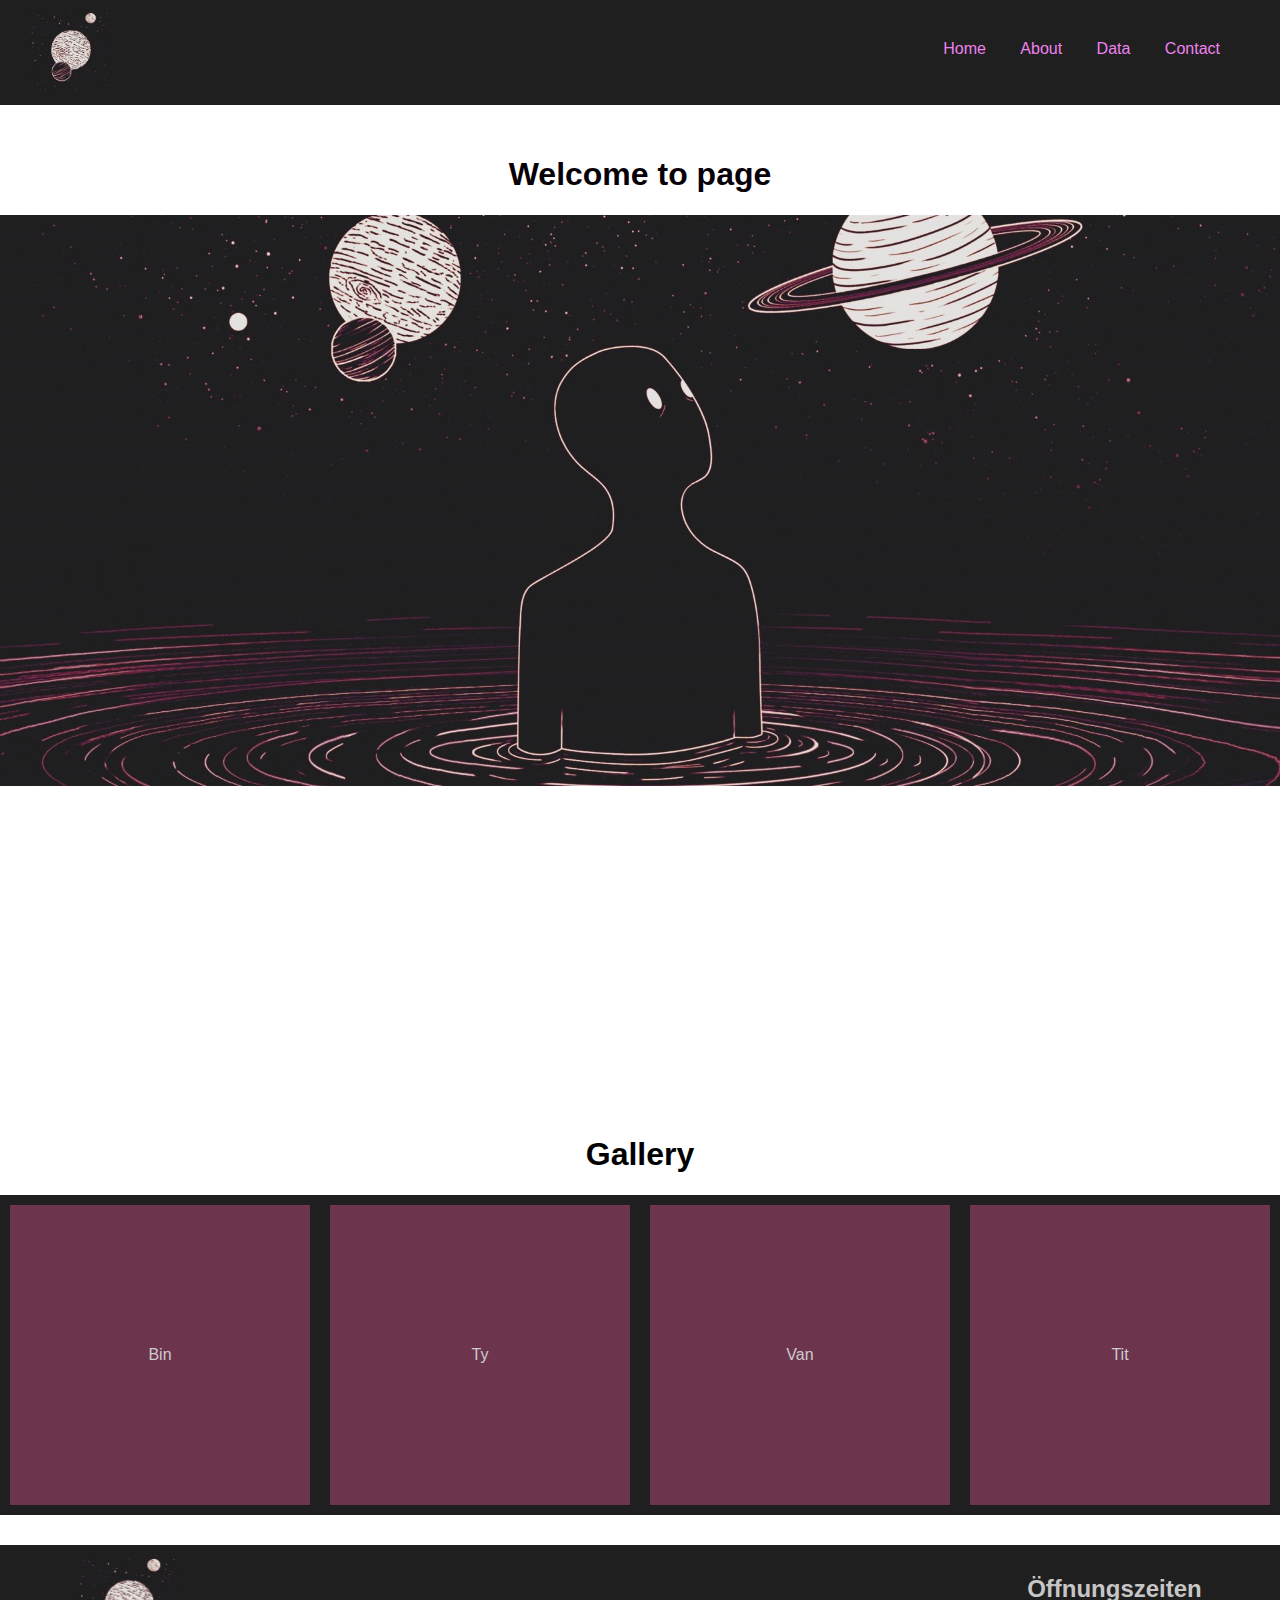
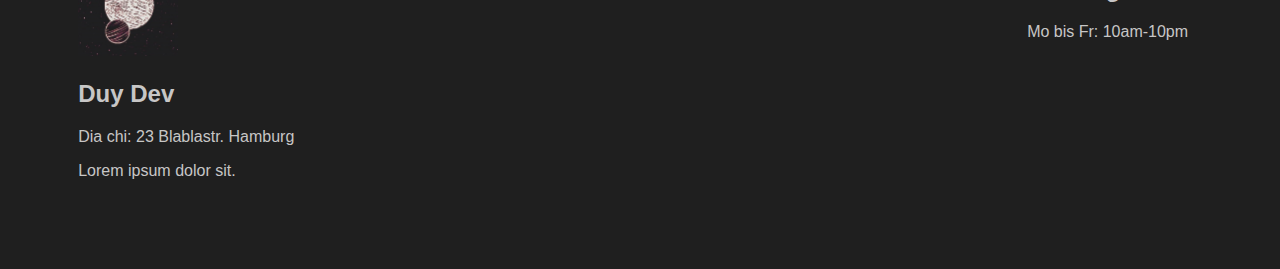
<file: index.html>
<!DOCTYPE html>
<html lang="en">
  <head>
    <meta charset="UTF-8" />
    <meta name="viewport" content="width=device-width, initial-scale=1.0" />
    <link rel="stylesheet" href="./style.css" />
    <title>Felidae</title>
  </head>
  <body>
    <header class="header">
      <!-- header content -->
      <!-- Ctrl-Shift-A de comment code -->
      <div class="nav-bar">
        <div class="logo"><img src="./logo.jpg" alt="logo" /></div>
        <ul class="btn-group">
          <li><a href="/index.html">Home</a></li>
          <li><a href="/about.html">About</a></li>
          <li><a href="/data.html">Data</a></li>
          <li><a href="/contact.html">Contact</a></li>
        </ul>
      </div>
    </header>
    <div class="main">
      <!-- main content -->
      <!-- Shift-Alt-A de format code -->
      <div class="welcome">
        <h1>Welcome to page</h1>
        <div class="banner">
          <img
            style="width: 100%; position: absolute; z-index: -1"
            src="./banner.jpg"
            alt=""
          />
        </div>
      </div>
      <div class="gallery">
        <h1>Gallery</h1>
        <div class="gallery-row">
          <div class="gallery-item">Bin</div>
          <div class="gallery-item">Ty</div>
          <div class="gallery-item">Van</div>
          <div class="gallery-item">Tit</div>
        </div>
      </div>
    </div>
    <!-- footer content -->
    <footer class="footer">
      <div class="info">
        <img src="./logo.jpg" alt="logo" />
        <h2>Duy Dev</h2>
        <p>Dia chi: 23 Blablastr. Hamburg</p>
        <p>Lorem ipsum dolor sit.</p>
      </div>
      <div class="map">
        <iframe
          src="https://www.google.com/maps/embed?pb=!1m14!1m12!1m3!1d38983.79392393464!2d9.726172199316409!3d52.361586759536415!2m3!1f0!2f0!3f0!3m2!1i1024!2i768!4f13.1!5e0!3m2!1svi!2sde!4v1599850236435!5m2!1svi!2sde"
          width="500"
          height="300"
          frameborder="0"
          style="border: 0"
          allowfullscreen=""
          aria-hidden="false"
          tabindex="0"
        ></iframe>
      </div>
      <div class="openhour">
        <h2>Öffnungszeiten</h2>
        <p>Mo bis Fr: 10am-10pm</p>
      </div>
    </footer>
  </body>
</html>
</file>
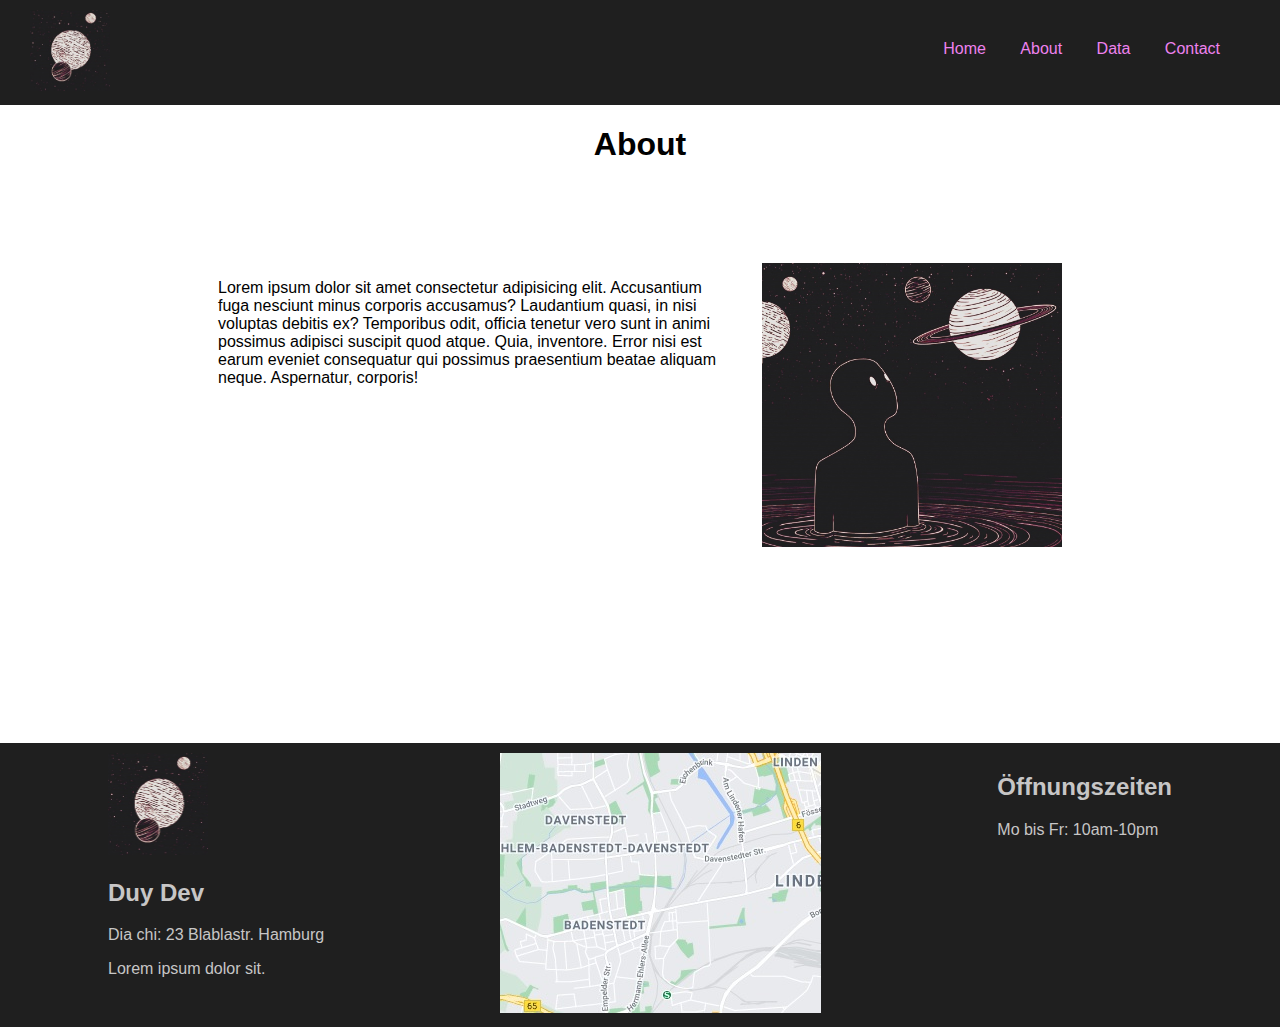
<file: about.html>
<!DOCTYPE html>
<html lang="en">
  <head>
    <meta charset="UTF-8" />
    <meta name="viewport" content="width=device-width, initial-scale=1.0" />
    <link rel="stylesheet" href="./style.css" />
    <title>About</title>
  </head>
  <body>
    <div id="about">
      <header class="header">
        <!-- header content -->
        <!-- Ctrl-Shift-A de comment code -->
        <div class="nav-bar">
          <div class="logo"><img src="./logo.jpg" alt="logo" /></div>
          <ul class="btn-group">
            <li><a href="/index.html">Home</a></li>
            <li><a href="/about.html">About</a></li>
            <li><a href="/data.html">Data</a></li>
            <li><a href="/contact.html">Contact</a></li>
          </ul>
        </div>
      </header>
      <div class="main wrapper">
        <h1>About</h1>
        <div class="about-row">
            <div class="about-abstract">
                <p>Lorem ipsum dolor sit amet consectetur adipisicing elit. Accusantium fuga nesciunt minus corporis accusamus? Laudantium quasi, in nisi voluptas debitis ex? Temporibus odit, officia tenetur vero sunt in animi possimus adipisci suscipit quod atque. Quia, inventore. Error nisi est earum eveniet consequatur qui possimus praesentium beatae aliquam neque. Aspernatur, corporis!</p>
            </div>
            <div class="about-image">
                <img src="about.jpg" alt="">
            </div>
        </div>
      </div>
      <footer class="footer">
        <div class="info">
          <img src="./logo.jpg" alt="logo" />
          <h2>Duy Dev</h2>
          <p>Dia chi: 23 Blablastr. Hamburg</p>
          <p>Lorem ipsum dolor sit.</p>
        </div>
        <div class="map">
          <img src="map.jpg" alt="map" />
        </div>
        <div class="openhour">
          <h2>Öffnungszeiten</h2>
          <p>Mo bis Fr: 10am-10pm</p>
        </div>
      </footer>
    </div>
  </body>
</html>
</file>
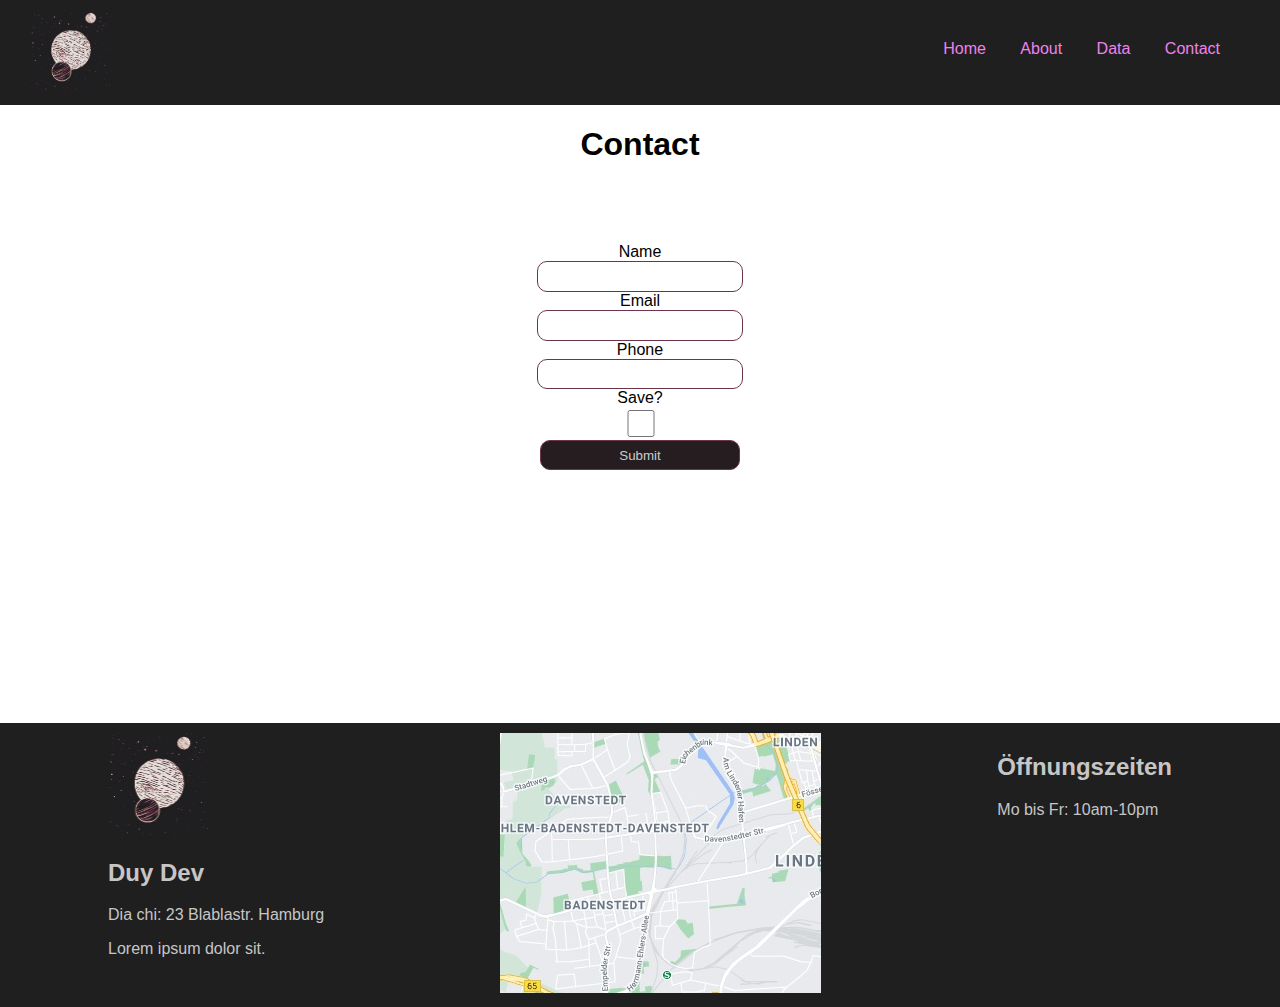
<file: contact.html>
<!DOCTYPE html>
<html lang="en">
  <head>
    <meta charset="UTF-8" />
    <meta name="viewport" content="width=device-width, initial-scale=1.0" />
    <link rel="stylesheet" href="style.css" />
    <title>Contact</title>
  </head>
  <body>
    <div id="contact">
      <header class="header">
        <!-- header content -->
        <!-- Ctrl-Shift-A de comment code -->
        <div class="nav-bar">
          <div class="logo"><img src="./logo.jpg" alt="logo" /></div>
          <ul class="btn-group">
            <li><a href="/index.html">Home</a></li>
            <li><a href="/about.html">About</a></li>
            <li><a href="/data.html">Data</a></li>
            <li><a href="/contact.html">Contact</a></li>
          </ul>
        </div>
      </header>
      <div class="main wrapper">
          <h1>Contact</h1>
          <form class="contact-form" action="#">
              <label for="name">Name</label>
              <input type="text" name="name">
              <label for="email">Email</label>
              <input type="text" name="email">
              <label for="phone">Phone</label>
              <input type="text" name="phone">
              <label for="save">Save?</label>
              <input type="checkbox" name="save">
              <button type="submit">Submit</button>
          </form>
      </div>
      <footer class="footer">
        <div class="info">
          <img src="./logo.jpg" alt="logo" />
          <h2>Duy Dev</h2>
          <p>Dia chi: 23 Blablastr. Hamburg</p>
          <p>Lorem ipsum dolor sit.</p>
        </div>
        <div class="map">
          <img src="map.jpg" alt="map" />
        </div>
        <div class="openhour">
          <h2>Öffnungszeiten</h2>
          <p>Mo bis Fr: 10am-10pm</p>
        </div>
      </footer>
    </div>
  </body>
</html>
</file>
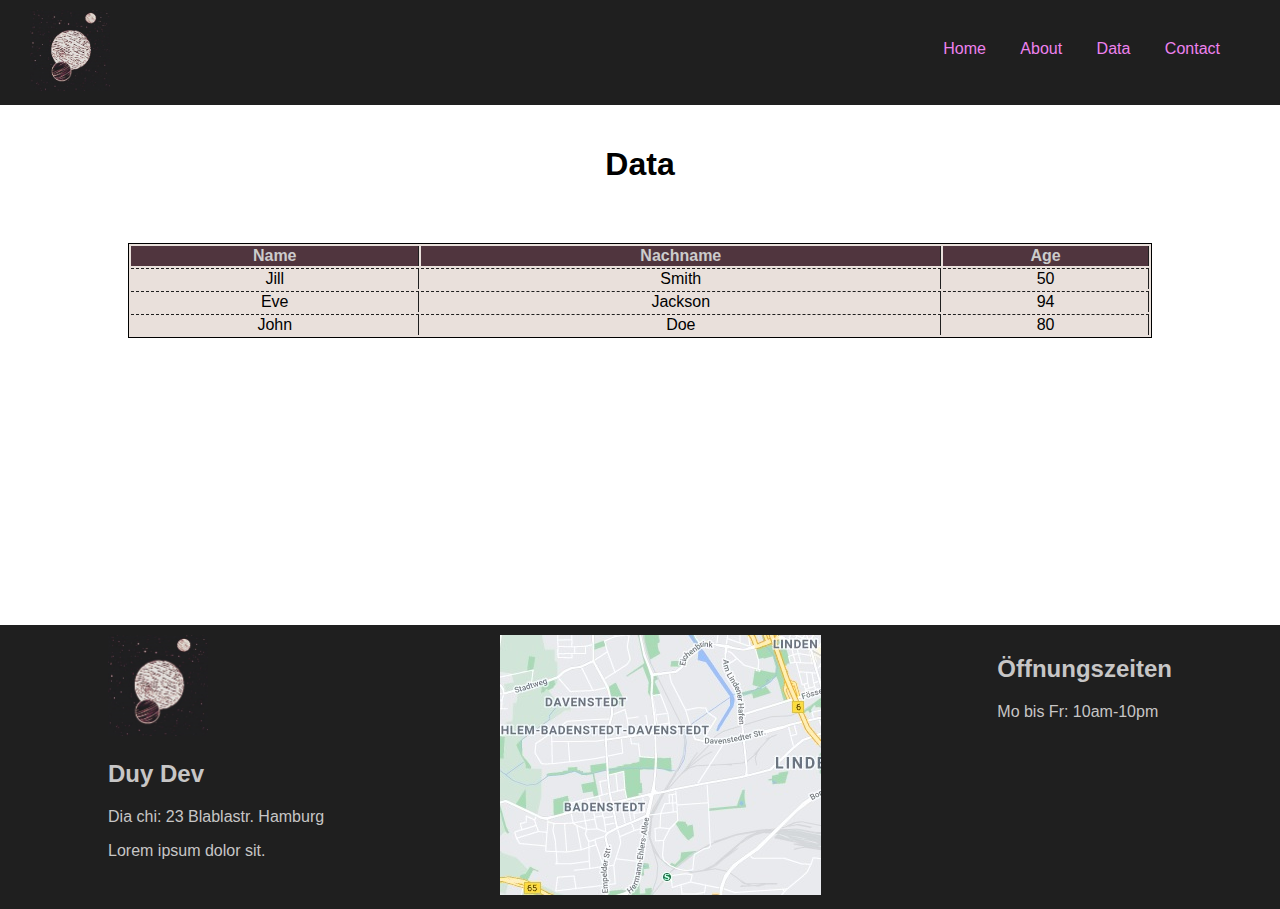
<file: data.html>
<!DOCTYPE html>
<html lang="en">
  <head>
    <meta charset="UTF-8" />
    <meta name="viewport" content="width=device-width, initial-scale=1.0" />
    <link rel="stylesheet" href="./style.css" />
    <title>Data</title>
  </head>
  <body>
    <div id="data">
      <header class="header">
        <!-- header content -->
        <!-- Ctrl-Shift-A de comment code -->
        <div class="nav-bar">
          <div class="logo"><img src="./logo.jpg" alt="logo" /></div>
          <ul class="btn-group">
            <li><a href="/index.html">Home</a></li>
            <li><a href="/about.html">About</a></li>
            <li><a href="/data.html">Data</a></li>
            <li><a href="/contact.html">Contact</a></li>
          </ul>
        </div>
      </header>
      <div class="main wrapper">
        <h1>Data</h1>
        <table style="width: 100%">
          <tr>
            <th>Name</th>
            <th>Nachname</th>
            <!-- cho nay chua tieu de cua tung cot. -->
            <th>Age</th>
          </tr>
          <tr>
            <td>Jill</td>
            <td>Smith</td>
            <!-- trong nay chua data cua hang thu nhat-->
            <td>50</td>
          </tr>
          <tr>
            <td>Eve</td>
            <td>Jackson</td>
            <!-- trong nay chua data cua hang thu hai-->
            <td>94</td>
          </tr>
          <tr>
            <td>John</td>
            <td>Doe</td>
            <!-- trong nay chua data cua hang thu ba-->
            <td>80</td>
          </tr>
        </table>
      </div>
      <footer class="footer">
        <div class="info">
          <img src="./logo.jpg" alt="logo" />
          <h2>Duy Dev</h2>
          <p>Dia chi: 23 Blablastr. Hamburg</p>
          <p>Lorem ipsum dolor sit.</p>
        </div>
        <div class="map">
          <img src="map.jpg" alt="map" />
        </div>
        <div class="openhour">
          <h2>Öffnungszeiten</h2>
          <p>Mo bis Fr: 10am-10pm</p>
        </div>
      </footer>
    </div>
  </body>
</html>
</file>
<file: style.css>
/* cho nhieu trang */
body {
  margin: 0;
  padding: 0;
  font-family: "Segoe UI", Tahoma, Geneva, Verdana, sans-serif;
}
li {
  list-style: none;
}
a {
  text-decoration: none;
  color: violet;
}
.main {
  text-align: center;
}
.banner {
  position: relative;
  height: 100vh;
  width: 100%;
  text-align: left;
}
.nav-bar {
  display: flex;
  justify-content: space-between;
  background-color: #1f1f1f;
  padding: 10px 30px;
}
.nav-bar img {
  width: 80px;
  height: auto;
}
.btn-group li {
  display: inline-block;
  margin-right: 30px;
  line-height: 45px;
}
.wrapper {
  max-width: 1024px;
  margin: auto;
}
/* chi trong trang home */
.welcome {
  text-align: center;
  padding-top: 30px;
}
.welcome h1 {
  color: rgb(7, 1, 7);
}

.gallery {
  text-align: center;
}
.gallery-row {
  width: 100%;
  background-color: #1f1f21;
  display: flex;
  justify-content: space-around;
  padding: 10px 0;
}
.gallery-item {
  height: 300px;
  width: 300px;
  background-color: #6d344d;
  display: flex;
  align-items: center;
  justify-content: center;
  color: #ccc;
}

/* cho trang about */
.about-row {
  display: flex;
  justify-content: center;
  min-height: 50vh;
  margin-top: 100px;
  margin-top: 100px;
}
.about-abstract {
  width: 50%;
  text-align: left;
  margin-right: 2em;
}
.about-image img {
  width: 300px;
  height: auto;
}

/* cho trang data */
#data .main {
  padding: 20px;
  min-height: 50vh;
}
.main table {
  margin-top: 60px;
  border: 1px solid black;
  background-color: #e9e0db;
}
.main table th {
  border-right: 1px solid #1f1f1f;
  background-color: #50353e;
  color: #ccc;
}
.main table td {
  border-top: 1px dashed #1f1f1f;
  border-right: 1px solid #1f1f1f;
}

/* cho trang contact */
.contact-form {
  display: flex;
  flex-direction: column;
  align-items: center;
  min-height: 50vh;
  margin-top: 80px;
}
.contact-form input {
  border: 1px solid #6d344d;
  height: 2em;
  border-radius: 10px;
  width: 200px;
}
.contact-form input:hover {
  border: 1px solid green;
}
.contact-form button {
  height: 30px;
  width: 200px;
  border: 1px solid #6d344d;
  border-radius: 10px;
  background-color: #261d20;
  color: #ccc;
}
.contact-form button:hover {
  background-color: #664349;
}
.contact-form button:focus {
  background-color: #111;
}
/* chung cho nhieu trang */
.footer {
  margin-top: 30px;
  display: flex;
  justify-content: space-around;
  padding: 10px 20px;
  background-color: #1f1f1f;
  color: rgb(199, 198, 198);
}
.footer .info img {
  width: 100px;
}
</file>
